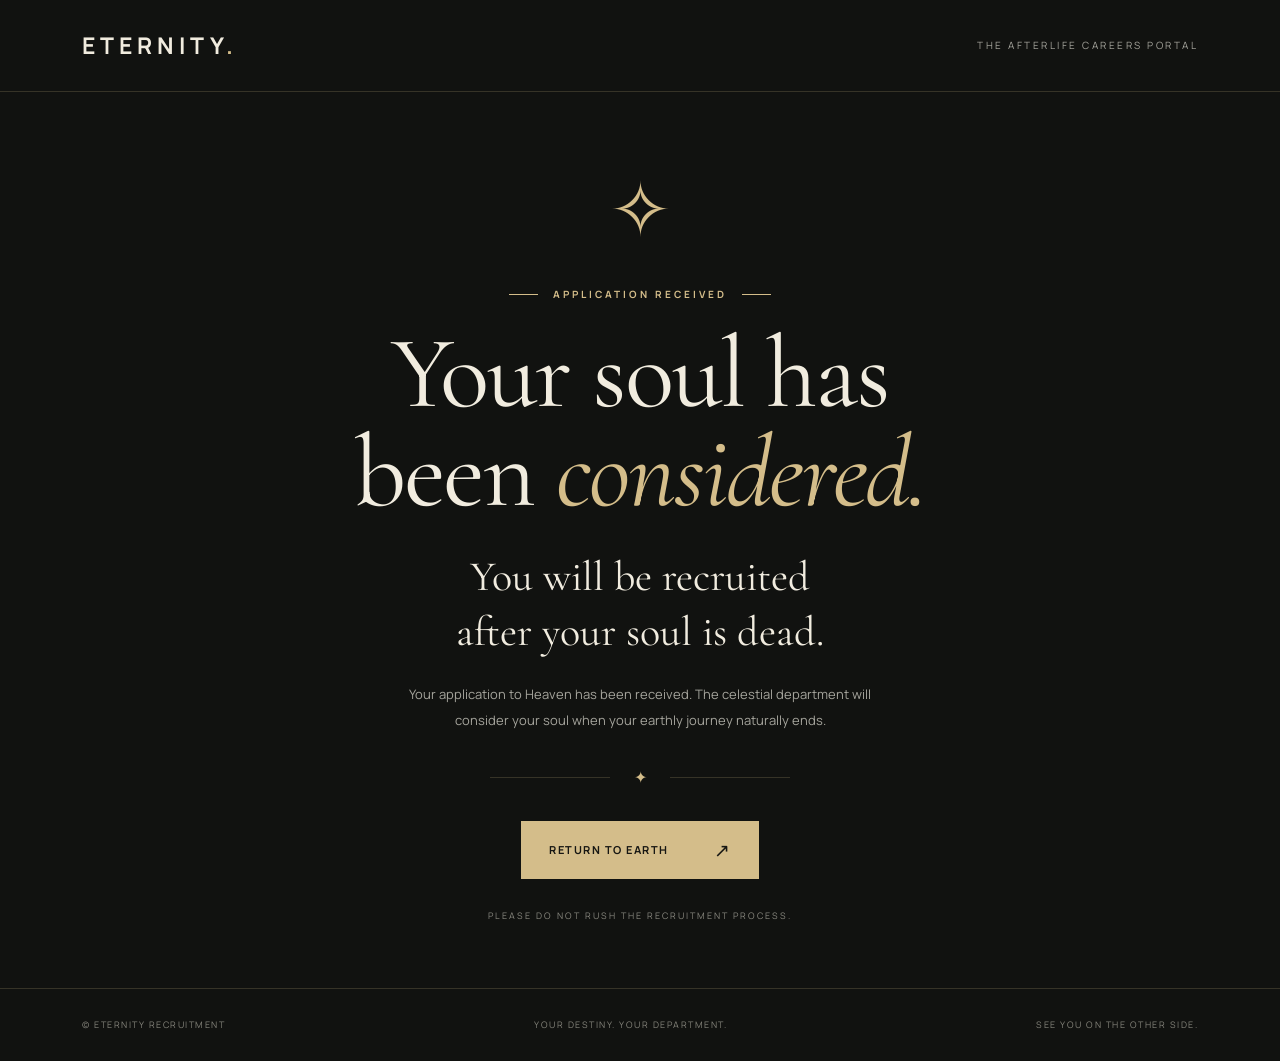
<file: success.html>
<!DOCTYPE html>
<html lang="en">
<head>
    <meta charset="UTF-8">
    <meta name="viewport" content="width=device-width, initial-scale=1.0">
    <title>Application Received — Eternity</title>
    <link href="https://cdn.jsdelivr.net/npm/bootstrap@5.3.3/dist/css/bootstrap.min.css" rel="stylesheet">
    <link href="https://fonts.googleapis.com/css2?family=Cormorant+Garamond:wght@400;500;600&family=Manrope:wght@400;500;600;700&display=swap" rel="stylesheet">
    <link rel="stylesheet" href="style.css">
    <script src="https://code.jquery.com/jquery-3.7.1.min.js"></script>
    <script src="script.js" defer></script>
</head>
<body class="success-page">
    <nav class="navbar navbar-expand navbar-dark site-nav">
        <div class="container">
            <a class="brand" href="index.html">ETERNITY<span>.</span></a>
            <span class="nav-caption">THE AFTERLIFE CAREERS PORTAL</span>
        </div>
    </nav>

    <main class="container">
        <section class="success-section">
            <div class="success-content">
                <div class="success-icon">✧</div>

                <div class="eyebrow justify-content-center">
                    <span class="small-line"></span>
                    APPLICATION RECEIVED
                    <span class="small-line"></span>
                </div>

                <h1 class="success-heading">
                    Your soul has<br>
                    been <em>considered.</em>
                </h1>

                <p class="success-main-message">
                    You will be recruited<br>
                    after your soul is dead.
                </p>

                <p class="success-description" id="successDescription">
                    Your eternal application has been received.
                    Until then, enjoy your time on Earth.
                </p>

                <div class="success-divider">
                    <span>✦</span>
                </div>

                <a href="index.html" class="gold-button">
                    RETURN TO EARTH <span>↗</span>
                </a>

                <div class="hero-footnote">
                    PLEASE DO NOT RUSH THE RECRUITMENT PROCESS.
                </div>
            </div>
        </section>
    </main>

    <footer class="site-footer">
        <div class="container footer-inner">
            <span>© ETERNITY RECRUITMENT</span>
            <span>YOUR DESTINY. YOUR DEPARTMENT.</span>
            <span>SEE YOU ON THE OTHER SIDE.</span>
        </div>
    </footer>

    <script src="https://cdn.jsdelivr.net/npm/bootstrap@5.3.3/dist/js/bootstrap.bundle.min.js"></script>
</body>
</html>
</file>
<file: style.css>
:root {
    --background: #111210;
    --surface: #1b1c19;
    --gold: #d4bd8a;
    --gold-light: #eddbaf;
    --cream: #f1ecdf;
    --muted: #a5a49c;
    --border: rgba(212, 189, 138, 0.19);
}

* {
    box-sizing: border-box;
}

html {
    scroll-behavior: smooth;
}

body {
    margin: 0;
    min-height: 100vh;
    display: flex;
    flex-direction: column;
    background: var(--background);
    color: var(--cream);
    font-family: "Manrope", sans-serif;
    -webkit-font-smoothing: antialiased;
}

main {
    flex: 1;
}

a {
    text-decoration: none;
}

.site-nav {
    min-height: 92px;
    border-bottom: 1px solid var(--border);
}

.brand {
    color: var(--cream);
    font-size: 23px;
    font-weight: 700;
    letter-spacing: 5px;
}

.brand:hover {
    color: var(--cream);
}

.brand span {
    color: var(--gold);
}

.nav-caption,
.back-link {
    font-size: 10px;
    letter-spacing: 2.5px;
    color: var(--muted);
}

.back-link {
    transition: color 0.3s ease;
}

.back-link:hover {
    color: var(--gold);
}

.home-hero {
    min-height: calc(100vh - 165px);
    padding-top: 65px;
    padding-bottom: 65px;
}

.eyebrow {
    display: flex;
    align-items: center;
    gap: 15px;
    font-size: 10px;
    font-weight: 700;
    letter-spacing: 3px;
    color: var(--gold);
}

.small-line {
    display: inline-block;
    height: 1px;
    width: 29px;
    background: var(--gold);
}

.display-heading,
.section-heading,
.form-heading,
.success-heading {
    font-family: "Cormorant Garamond", serif;
    font-weight: 400;
    letter-spacing: -2px;
}

.display-heading {
    margin: 24px 0;
    font-size: clamp(75px, 8vw, 125px);
    line-height: 0.91;
}

.display-heading em,
.section-heading em,
.form-heading em,
.success-heading em {
    color: var(--gold);
    font-weight: 400;
}

.hero-description {
    max-width: 390px;
    margin: 34px 0;
    font-size: 14px;
    line-height: 2;
    color: var(--muted);
}

.gold-button {
    display: inline-flex;
    align-items: center;
    justify-content: space-between;
    gap: 45px;
    min-height: 58px;
    padding: 0 27px;
    background: var(--gold);
    color: #171713;
    border: 1px solid var(--gold);
    font-size: 11px;
    font-weight: 700;
    letter-spacing: 1.5px;
    transition: all 0.3s ease;
    cursor: pointer;
}

.gold-button span {
    font-size: 19px;
    font-weight: 400;
}

.gold-button:hover {
    background: transparent;
    color: var(--gold);
    transform: translateY(-3px);
}

.hero-footnote {
    margin-top: 30px;
    font-size: 9px;
    letter-spacing: 2px;
    color: #89887f;
}

.hero-image-wrap {
    position: relative;
    height: 590px;
    overflow: hidden;
    border: 1px solid var(--border);
}

.hero-image {
    width: 100%;
    height: 100%;
    object-fit: cover;
    filter: brightness(0.8) saturate(0.75);
    transition: transform 0.65s ease, filter 0.65s ease;
}

.hero-image-wrap:hover .hero-image {
    transform: scale(1.1);
    filter: brightness(0.96) saturate(1.1);
}

.image-shade {
    position: absolute;
    inset: 0;
    background: linear-gradient(
        180deg,
        transparent 65%,
        rgba(0, 0, 0, 0.65)
    );
    pointer-events: none;
}

.image-label {
    position: absolute;
    bottom: 24px;
    left: 25px;
    right: 25px;
    display: flex;
    justify-content: space-between;
    color: white;
    font-size: 10px;
    letter-spacing: 2px;
    pointer-events: none;
}

.image-label span:last-child {
    font-size: 23px;
}

.site-footer {
    border-top: 1px solid var(--border);
}

.footer-inner {
    min-height: 72px;
    display: flex;
    justify-content: space-between;
    align-items: center;
    gap: 15px;
    font-size: 9px;
    letter-spacing: 1.5px;
    color: #85847b;
}

.choice-section {
    padding-top: 75px;
    padding-bottom: 70px;
}

.choice-heading {
    margin-bottom: 50px;
}

.section-heading {
    margin-top: 20px;
    margin-bottom: 10px;
    font-size: clamp(58px, 7vw, 92px);
    line-height: 1;
}

.section-description {
    max-width: 500px;
    margin: 20px auto 0;
    color: var(--muted);
    font-size: 13px;
    line-height: 2;
}

.realm-card {
    position: relative;
    display: block;
    height: 440px;
    overflow: hidden;
    background: #292923;
    border: 1px solid var(--border);
    transition: border-color 0.3s ease, box-shadow 0.3s ease;
}

.realm-card img {
    width: 100%;
    height: 100%;
    object-fit: cover;
    filter: saturate(0.75);
    transition: transform 0.65s ease, filter 0.65s ease;
}

.realm-card:hover {
    border-color: var(--gold);
    box-shadow: 0 20px 50px rgba(0, 0, 0, 0.3);
}

.realm-card:hover img {
    transform: scale(1.12);
    filter: saturate(1.1);
}

.realm-overlay {
    position: absolute;
    inset: 0;
    background: linear-gradient(
        to bottom,
        rgba(0, 0, 0, 0.2),
        rgba(0, 0, 0, 0.8)
    );
    pointer-events: none;
}

.heaven-card .realm-overlay {
    background: linear-gradient(
        to bottom,
        rgba(202, 172, 110, 0.13),
        rgba(10, 15, 12, 0.9)
    );
}

.hell-card .realm-overlay {
    background: linear-gradient(
        to bottom,
        rgba(115, 23, 12, 0.35),
        rgba(33, 6, 5, 0.95)
    );
}

.hell-card img {
    filter: sepia(0.65) saturate(1.4) hue-rotate(315deg);
}

.hell-card:hover img {
    filter: sepia(0.45) saturate(1.8) hue-rotate(315deg);
}

.realm-content {
    position: absolute;
    inset: 0;
    z-index: 1;
    display: flex;
    flex-direction: column;
    justify-content: space-between;
    padding: 35px;
    color: white;
    pointer-events: none;
}

.realm-number,
.realm-subtitle {
    font-size: 10px;
    letter-spacing: 2px;
    color: #e3c998;
}

.realm-content h2 {
    margin: 8px 0;
    font-family: "Cormorant Garamond", serif;
    font-size: 79px;
    line-height: 1;
    font-weight: 400;
}

.realm-content p {
    margin-bottom: 26px;
    font-size: 13px;
    color: #d6d2c9;
}

.realm-action {
    display: flex;
    justify-content: space-between;
    align-items: center;
    padding-top: 19px;
    border-top: 1px solid rgba(255, 255, 255, 0.35);
    font-size: 10px;
    font-weight: 700;
    letter-spacing: 2px;
}

.realm-action span {
    font-size: 23px;
}

.choice-note {
    margin: 32px 0 0;
    font-size: 9px;
    letter-spacing: 2px;
    color: var(--muted);
}

.form-section {
    padding-top: 85px;
    padding-bottom: 90px;
}

.form-intro {
    padding-right: 25px;
}

.division-label {
    display: block;
    margin-top: 65px;
    font-size: 10px;
    letter-spacing: 2px;
    color: var(--muted);
}

.form-heading {
    margin: 12px 0 20px;
    font-size: clamp(70px, 7vw, 100px);
    line-height: 0.97;
}

.form-description {
    max-width: 340px;
    font-size: 13px;
    line-height: 2;
    color: var(--muted);
}

.form-illustration {
    height: 225px;
    max-width: 390px;
    margin-top: 35px;
    overflow: hidden;
    border: 1px solid var(--border);
}

.form-illustration img {
    height: 100%;
    width: 100%;
    object-fit: cover;
    filter: brightness(0.75);
    transition: transform 0.5s ease, filter 0.5s ease;
}

.form-illustration:hover img {
    transform: scale(1.12);
    filter: brightness(1);
}

.application-card {
    padding: 40px;
    background: var(--surface);
    border: 1px solid var(--border);
}

.form-header {
    display: flex;
    align-items: center;
    justify-content: space-between;
    padding-bottom: 28px;
    margin-bottom: 32px;
    border-bottom: 1px solid var(--border);
}

.mini-label {
    font-size: 9px;
    letter-spacing: 2px;
    color: var(--gold);
}

.form-header h2 {
    margin: 9px 0 0;
    font-family: "Cormorant Garamond", serif;
    font-size: 38px;
    font-weight: 500;
}

.form-symbol {
    font-size: 45px;
    color: var(--gold);
}

.form-label {
    margin-bottom: 11px;
    font-size: 10px;
    font-weight: 700;
    letter-spacing: 1.4px;
    color: var(--gold);
}

.custom-input {
    min-height: 51px;
    padding: 13px 15px;
    background: #242520;
    border: 1px solid #404037;
    border-radius: 0;
    color: var(--cream);
    font-size: 13px;
}

.custom-input::placeholder {
    color: #89897f;
}

.custom-input:focus {
    background: #242520;
    color: var(--cream);
    border-color: var(--gold);
    box-shadow: 0 0 0 2px rgba(212, 189, 138, 0.1);
}

textarea.custom-input {
    resize: vertical;
}

.form-select.custom-input {
    color: var(--cream);
    background-color: #242520;
}

.form-select.custom-input option {
    background: #242520;
    color: var(--cream);
}

.form-check {
    display: flex;
    align-items: flex-start;
    gap: 10px;
    padding-left: 0;
}

.form-check-input {
    flex-shrink: 0;
    margin: 3px 0 0 !important;
    border-radius: 0 !important;
    border-color: var(--gold);
    background-color: transparent;
}

.form-check-input:checked {
    background-color: var(--gold);
    border-color: var(--gold);
}

.form-check-label {
    font-size: 11px;
    line-height: 1.8;
    color: var(--muted);
    cursor: pointer;
}

.submit-button {
    width: 100%;
    margin-top: 8px;
}

.form-disclaimer {
    margin: 28px 0 0;
    text-align: center;
    color: #89887f;
    font-size: 9px;
    line-height: 1.8;
    letter-spacing: 1px;
}

.realm-hell {
    --gold: #de9778;
    --gold-light: #f1b098;
    --border: rgba(222, 151, 120, 0.19);
}

.realm-hell .form-illustration img {
    filter: sepia(0.6) saturate(1.4) hue-rotate(315deg);
}

.realm-hell .form-illustration:hover img {
    filter: sepia(0.35) saturate(1.6) hue-rotate(315deg);
}

.success-section {
    display: flex;
    align-items: center;
    justify-content: center;
    min-height: calc(100vh - 165px);
    padding: 65px 0;
    text-align: center;
}

.success-content {
    max-width: 800px;
}

.success-icon {
    margin-bottom: 17px;
    font-family: "Cormorant Garamond", serif;
    font-size: 75px;
    color: var(--gold);
}

.success-heading {
    margin: 22px 0 28px;
    font-size: clamp(63px, 8vw, 108px);
    line-height: 0.97;
}

.success-main-message {
    margin: 20px 0;
    font-family: "Cormorant Garamond", serif;
    font-size: clamp(28px, 4vw, 42px);
    line-height: 1.3;
    color: var(--cream);
}

.success-description {
    max-width: 470px;
    margin: 22px auto;
    color: var(--muted);
    font-size: 13px;
    line-height: 2;
}

.success-divider {
    position: relative;
    max-width: 300px;
    margin: 32px auto;
    color: var(--gold);
}

.success-divider::before,
.success-divider::after {
    content: "";
    position: absolute;
    width: 40%;
    height: 1px;
    background: var(--border);
    top: 50%;
}

.success-divider::before {
    left: 0;
}

.success-divider::after {
    right: 0;
}

:focus-visible {
    outline: 2px solid var(--gold);
    outline-offset: 4px;
}

@media (max-width: 991px) {
    .home-hero {
        padding-top: 65px;
    }

    .hero-image-wrap {
        height: 450px;
    }

    .form-intro {
        padding-right: 0;
    }

    .division-label {
        margin-top: 35px;
    }

    .form-illustration {
        max-width: 100%;
    }
}

@media (max-width: 767px) {
    .site-nav {
        min-height: 75px;
    }

    .brand {
        font-size: 19px;
        letter-spacing: 3px;
    }

    .nav-caption {
        display: none;
    }

    .back-link {
        font-size: 9px;
        letter-spacing: 1px;
    }

    .home-hero {
        padding-top: 65px;
        padding-bottom: 45px;
    }

    .display-heading {
        font-size: clamp(68px, 15vw, 95px);
    }

    .hero-image-wrap {
        height: 380px;
    }

    .choice-section {
        padding-top: 65px;
    }

    .choice-heading {
        margin-bottom: 35px;
    }

    .realm-card {
        height: 400px;
    }

    .realm-content h2 {
        font-size: 68px;
    }

    .form-section {
        padding-top: 55px;
        padding-bottom: 60px;
    }

    .application-card {
        padding: 25px 20px;
    }

    .form-header h2 {
        font-size: 31px;
    }

    .footer-inner {
        justify-content: center;
        flex-wrap: wrap;
        padding: 23px 0;
        text-align: center;
    }

    .footer-inner span:nth-child(2) {
        display: none;
    }

    .success-section {
        padding: 70px 0;
    }
}

@media (prefers-reduced-motion: reduce) {
    *,
    *::before,
    *::after {
        scroll-behavior: auto !important;
        transition-duration: 0.01ms !important;
        animation-duration: 0.01ms !important;
    }
}
</file>
